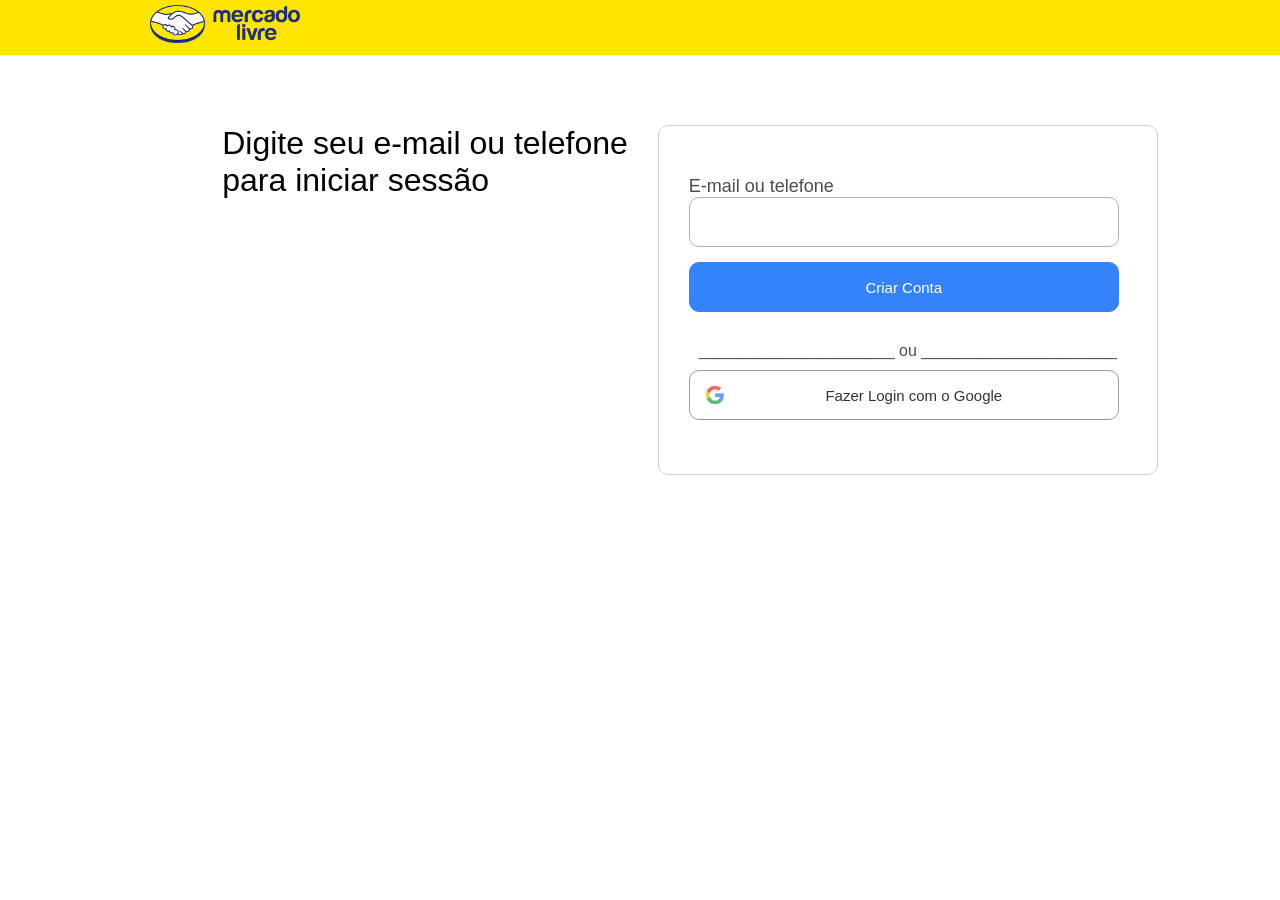
<file: jamily/index.html>
<!DOCTYPE html>
<html lang="en">
<head>
    <meta charset="UTF-8">
    <meta name="viewport" content="width=device-width, initial-scale=1.0">
    <link rel="stylesheet" href="assets/css/estilo.css">
    <title>Criar Conta</title>
</head>
<body>
    <div class="logo">
        <img src="assets/img/Logo.png" alt="logo" class="img-logo">
    </div>
    <div class="informacoes">
        <h4>Digite seu e-mail ou telefone <span>para iniciar sessão</span></h4>
        <div class="container" >
            <form class="formulario">

                <label>E-mail ou telefone</label>
                <input type="text" id="email-telefone" name="email-telefone" required>

                
                

            </form>
            <a href="endereco.html"><button type="submit" class="bnt">Criar Conta</button></a>
            <p>______________________ ou ______________________</p>
            
           <div class="outro">
            <img src="assets/img/logo-google.png" alt="" id="logo-google">
            <a href="" id="google">Fazer Login com o Google</a>
                
           </div>
         
            
        </div>

       
    </div>

  

    
</body>
</html>
</file>
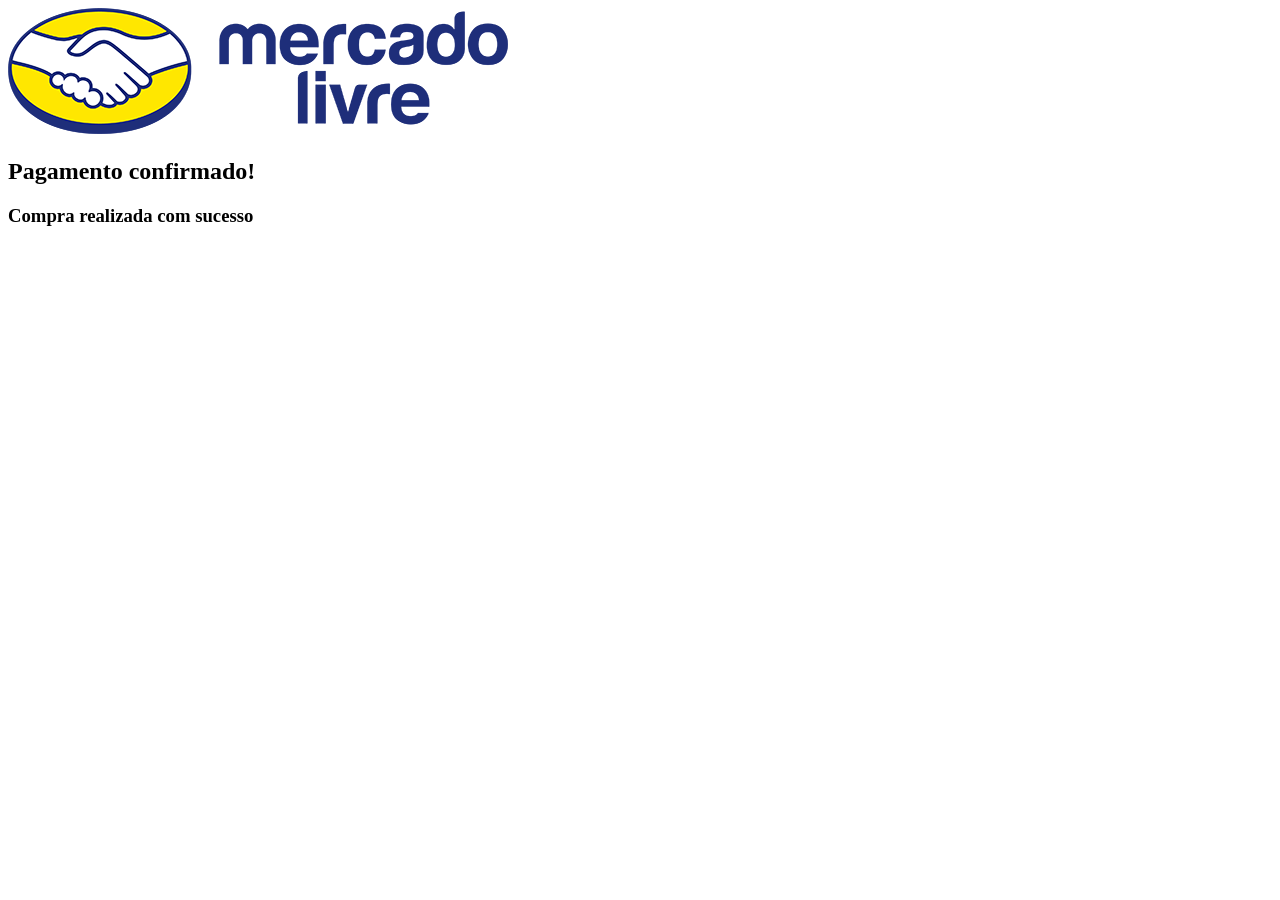
<file: jamily/mensagem.html>
<!DOCTYPE html>
<html lang="en">
<head>
    <meta charset="UTF-8">
    <meta name="viewport" content="width=device-width, initial-scale=1.0">
    <title>Compra realizada</title>
</head>
<body>
    <div class="logo">
        <img src="assets/img/Logo.png" alt="logo" class="img-logo">
    </div>
    <h2>Pagamento confirmado!</h2>
    <h3>Compra realizada com sucesso</h3>
</body>
</html>
</file>
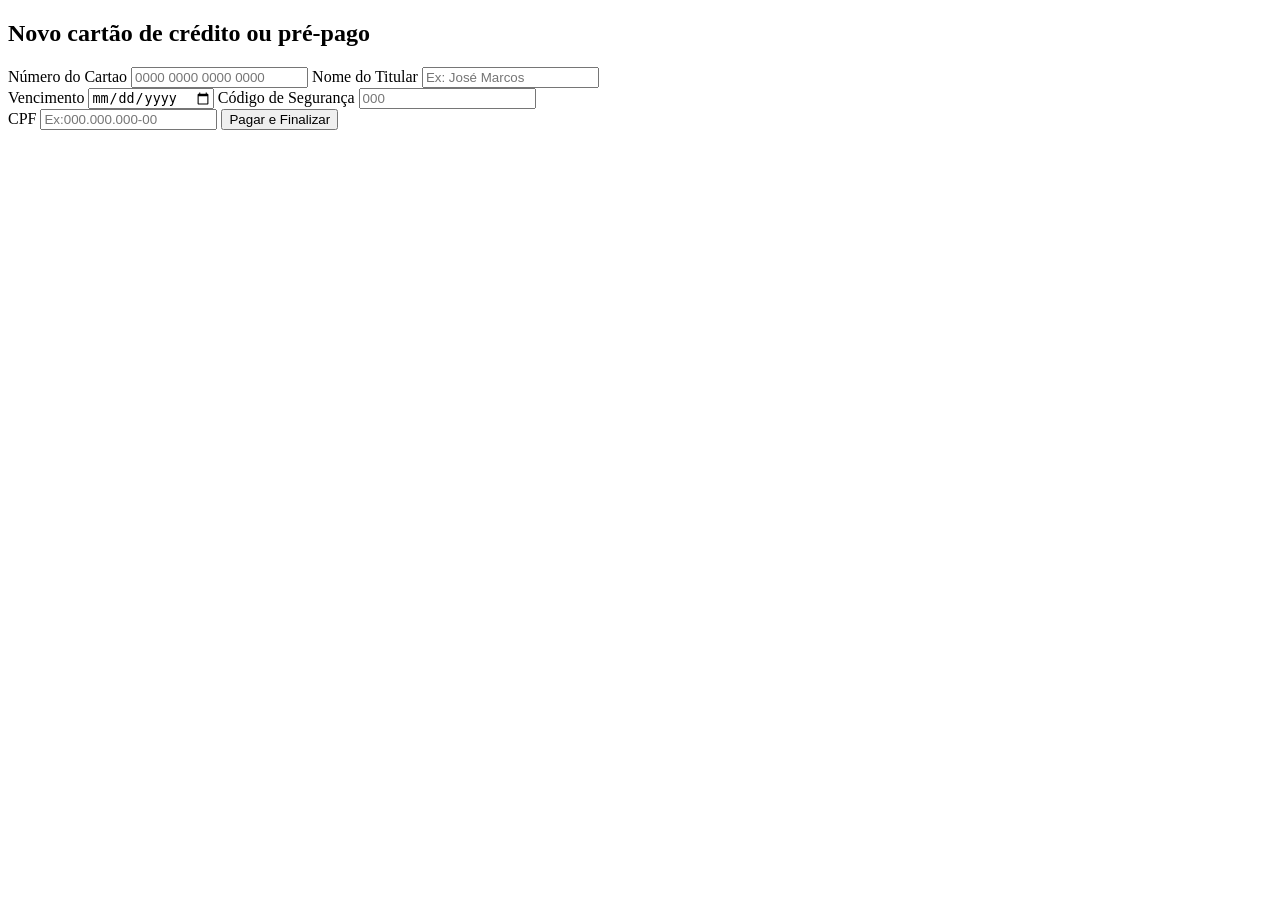
<file: jamily/pagamento-banco.html>
<!DOCTYPE html>
<html lang="en">
<head>
    <meta charset="UTF-8">
    <title>Cadastrar</title>
</head>
<body>

  <h2>Novo cartão de crédito ou pré-pago</h2>
    <form>

        <label>Número do Cartao</label>
        <input type="text" id="numero" name="numero" placeholder="0000 0000 0000 0000" required>

        <label>Nome do Titular</label>
        <input type="text" id="nome-titular" name="nome" placeholder="Ex: José Marcos" required>

        <div class="lado">
                    <label>Vencimento</label>
                    <input type="date" id="vencimento" name="vencimento" required >

                    <label>Código de Segurança</label>
                    <input type="text" id="codigo" name="codigo"  placeholder="000" maxlength="3" minlength="3" required >

        </div>

        <label>CPF</label>
        <input type="text" id="cpf" name="cpf" maxlength="15" placeholder="Ex:000.000.000-00" required >


        <a href="mensagem.html"><button type="submit" class="bnt">Pagar e Finalizar</button></a>



    </form>


</body>
</html>
</file>
<file: jamily/assets/css/estilo.css>
*{
    margin: 0;
    padding: 0;
    border: 0;
    text-decoration: none;
    box-sizing: border-box;
    font-family: Arial, Helvetica, sans-serif;
}
.logo{
    background-color: #FFE600;
    height: 55px;

}
.img-logo{
    width: 150px;
    margin-left: 150px;
    margin-top: 5px;
}
.informacoes{
    display: flex;
    flex-direction: row;
    margin-left: 100px;
    margin-top: 70px;
    justify-content: center;
   

    h4{
        font-weight: 400;
        font-size: 32px;
        justify-content: center;
        align-items: center;
        margin-right: 30px;
        span{
            display: flex;
            flex-direction: column;
        }
        
    }

    
    .container{
        border: 1px solid #D3D3D3;
        width: 500px;
        height: 350px;
        border-radius: 10px;
        display: flex;
       flex-direction: column;
      
    
      .formulario{
        margin-top: 50px;
      }

       label{
        font-size: 18px;
        opacity: 70%;
        margin-top: 30px;
        margin-left: 30px;
        margin-bottom: 20px;
       }
       #email-telefone{
        border: 1px solid grey;
        width: 430px;
        height: 50px;
        margin-left: 30px;
        opacity: 60%;
        border-radius: 10px;
       }
       .bnt{
        color: white;
        font-size: 15px;
        background-color: #3483FA ;
        border: 1px solid #3483FA ;
        width: 430px;
        height: 50px;
        border-radius: 10px;
        margin-left: 30px;
        margin-top: 15px;
       }
       p{
        opacity: 70%;
        margin-top: 30px;
        margin-left: 40px ;
       }
       
       .outro{
        display: flex;
        flex-direction: row;
        border: 1px solid grey ;
        width: 430px;
        height: 50px;
        border-radius: 10px;
        margin-left: 30px;
        margin-top: 10px;
        opacity: 80%;
        display: flex;
        justify-content: center;
        align-items: center;
       }
       #google{
        color: black;
        font-size: 15px;
        margin: 100px;
       
       }
       #logo-google{
        width: 20px;
        
        
       }
    }
}
</file>
